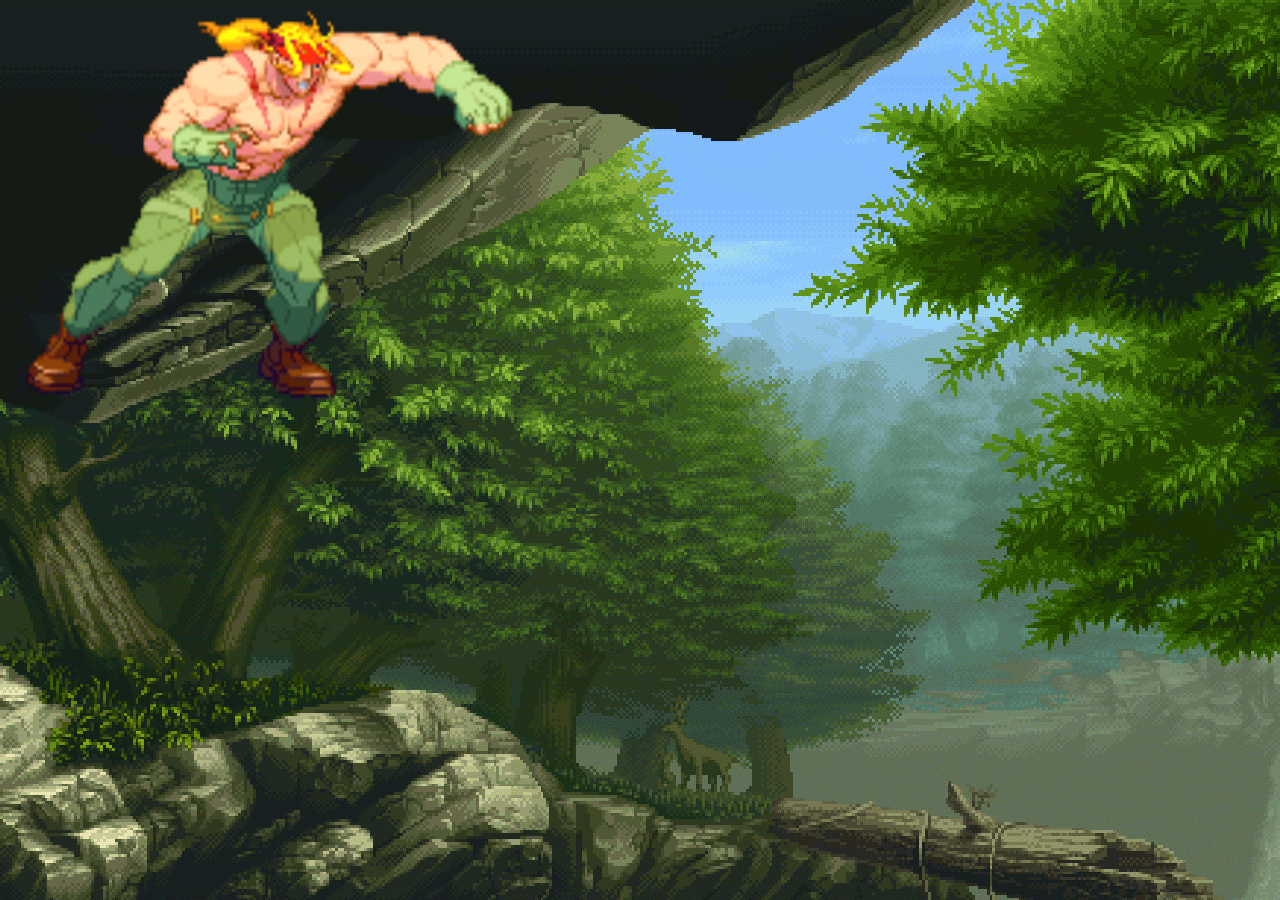
<file: version3/test.html>
<!DOCTYPE html>
<html>
<head>
		<link rel="stylesheet" href="index.css"/>
		<link rel="stylesheet" href="alex_stylesheet.css"/>
</head>
<body>
	<div  id="alex" class="alex_punchtwo_main alex_punchtwo_first"></div>
</body>
</html>
</file>
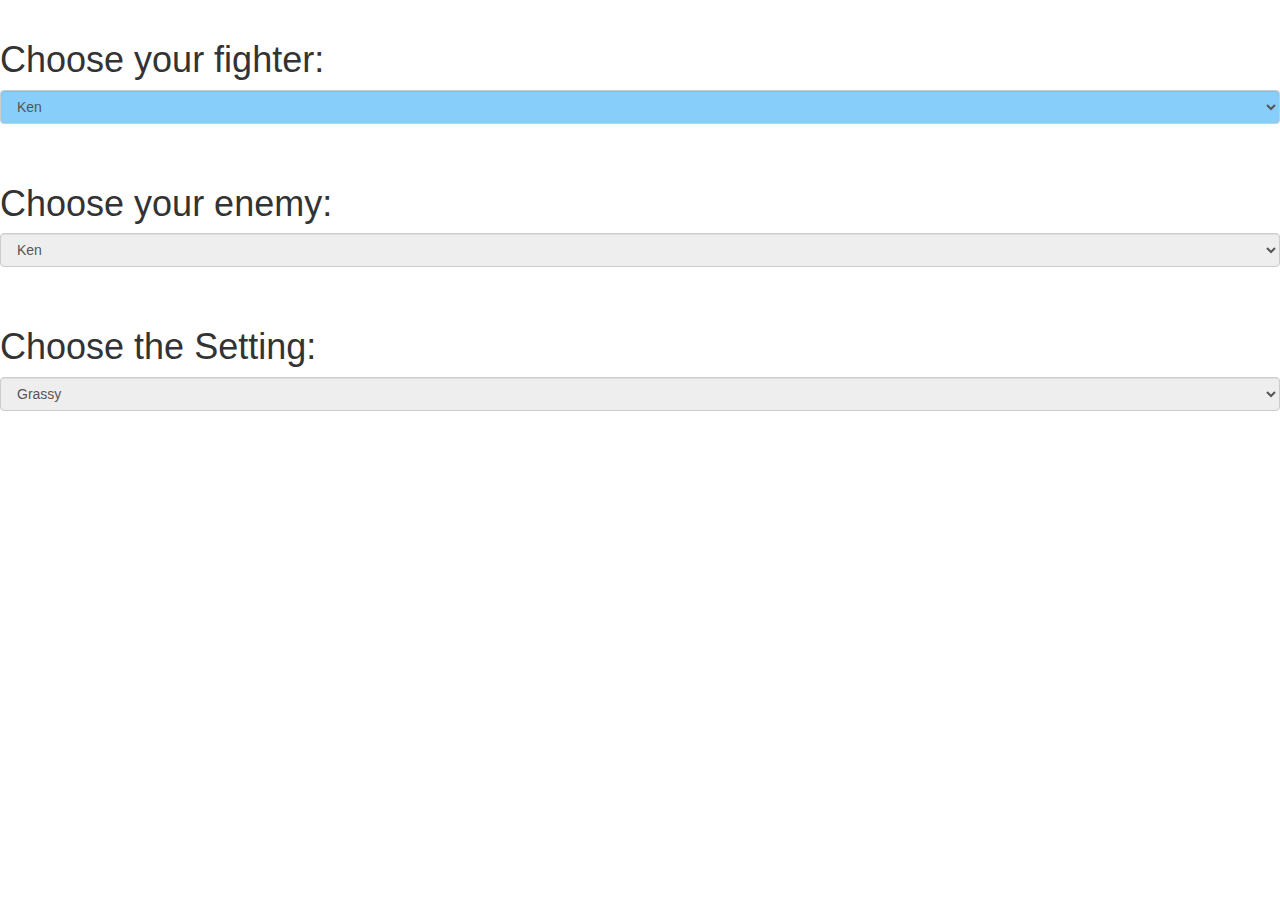
<file: version3/scripts/test2.html>
<!DOCTYPE html>
<html>
<head>
	<link rel="stylesheet" href="https://maxcdn.bootstrapcdn.com/bootstrap/3.3.7/css/bootstrap.min.css"/>
</head>
<body>

	<br/>
	<h1>Choose your fighter:</h1>
	<select class="form-control" style="background:lightskyblue">

	  <option>Ken</option>
	  <option>Alex</option>
	</select>
	<br/>
	<br/>
	<h1>Choose your enemy:</h1>
	<select class="form-control" style="background:#eee">
	  <option>Ken</option>
	  <option>Alex</option>
	</select>

	<br/>
	<br/>
	<h1>Choose the Setting:</h1>
	<select class="form-control" style="background:#eee">
	  <option>Grassy</option>
	  <option>Alex</option>
	</select>

</body>
</html>
</file>
<file: version3/index.css>
body{
	background-image: url('assets/background.png');
	background-repeat: no-repeat;
	overflow: hidden;
}
h1,h2{
	color:white;
}
.enemyhealth{
	position: absolute;
	top: 1px;
	right: 40px;
}
.enemystamina{
	position: absolute;
	top: 60px;
	right: 40px;
}
#ken{
	height: 400px;
	position: absolute;
	background-repeat: no-repeat;
	overflow: visible;
}
#evilken{
	height: 400px;
	position: absolute;
	background-repeat: no-repeat;
	overflow: visible;
}
.ken_breather_main{
	width:300px;
	background-image: url('assets/testbreather.png');
	background-size: 308% 100%;
	background-position: 0% 0%;
}
.ken_breather_first{
	background-position: 48% 0%;
}
.ken_breather_second{
	background-image: url('assets/breatherfinal.png');
	background-position: 101% 0%;
	background-size: 408% 100%;
}
.ken_jump_main{
	width:300px;
	background-image: url('assets/jumpfinal.png');
	background-size: 400% 100%;
	background-position: 0% 0%;
}
.ken_jump_first{
	background-position: 50% 0%;
}
.ken_jump_second{
	background-position: 100% 0%;
}
.ken_crouch_main{
	width:300px;
	background-image: url('assets/jumpfinal.png');
	background-size: 400% 100%;
	background-position: 100% 0%;
}
.ken_punchone_main{
	width: 350px;
	background-image: url('assets/punch1.png');
	background-size: 570% 100%;
	background-position: 100% 0%;
}
.ken_punchone_first{
	background-position: 80% 0%;
}
.ken_punchone_second{
	background-position: 60% 0%;
}
.ken_punchone_third{
	background-position: 30% 0%;
}
.ken_punchone_fourth{
	background-position: 0% 0%;
}
.ken_punchtwo_main{
	width: 300px;
	background-image: url('assets/punch2.png');
	background-size: 300% 100%;
	background-position: 0% 0%;
}
.ken_punchtwo_first{
	background-position: 40% 0%;
}
.ken_punchtwo_second{
	background-position: 100% 0%;
}
.ken_kickone_main{
	width: 300px;
	background-image: url('assets/kick1.png');
	background-size: 300% 100%;
	background-position: 110% 0%;
}
.ken_kickone_first{
	background-position: 60% 0%;
}
.ken_kickone_second{
	background-position: 0% 0%;
}
.ken_kicktwo_main{
	width: 300px;
	background-image: url('assets/kick2.png');
	background-size: 450% 100%;
	background-position: -5% 0%;
}
.ken_kicktwo_first{
	background-position: 20% 0%;
}
.ken_kicktwo_second{
	background-size: 360% 100%;
	background-position: 60% 0%;
}
.ken_kicktwo_third{
	background-position: 100% 0%;
}
.ken_hadoken_main{
	width: 400px;
	background-image: url('assets/testfireball.png');
	background-size: 720% 130%;
	background-position: -4% 0%;
}
.ken_hadoken_first{
	width: 750px;
	background-size: 500% 130%;
	background-position: 16% 0%;
}
.ken_hadoken_second{
	background-image: url('assets/tes.png');
	width: 1700px;
	background-size: 85% 130%;
	background-position: 100% 0%;
}
.topdog{
	z-index: 4;
}
.dmg{
	font-family: font-family: 'Alfa Slab One', cursive;
	color: gold;
	font-size: 4em;
}
</file>
<file: version3/alex_stylesheet.css>
#alex{
	height: 400px;
	position: absolute;
	background-repeat: no-repeat;
	overflow: visible;

}
#evilalex{
	height: 400px;
	position: absolute;
	background-repeat: no-repeat;
	overflow: visible;
}
.alex_breather_main{
	width:300px;
	background-image: url('assets/alex_breather_main.png');
	background-size: 400% 100%;
	background-position: 0% 0%;
}
.alex_breather_first{
	background-position: 50% 0%;
}
.alex_breather_first{
	background-position: 100% 0%;
}
.alex_jump_main{
	background-image: url('assets/alex_jump_main.png');
	width:300px;
	background-size: 400% 100%;
	background-position: 0% 0%;
}
.alex_jump_first{
	background-position: 50% 0%;
}
.alex_jump_second{
	background-position: 100% 0%;
}
.alex_punchone_main{
	background-image: url('assets/alex_punchone_main.png');
	width:470px;
	background-size: 400% 100%;
	background-position: -3% 0%;
}
.alex_punchone_first{
	width:460px;
	background-size: 570% 100%;
	background-position: 26% 0%;
}
.alex_punchone_second{
	background-position: 53% 0%;
}
.alex_punchone_third{
	background-position: 83% 0%;
}
.alex_punchone_fourth{
	background-position: 107% 0%;
}
.alex_punchtwo_main{
	background-image: url('assets/alex_punchtwo_main.png');
	width:410px;
	background-size: 400% 100%;
	background-position: 0% 0%;
}
.alex_punchtwo_first{
	width:510px;
	background-position: 50% 0%;
	background-size: 360% 100%;
}
.alex_punchtwo_second{
	background-position: 105% 0%;
}
.alex_kickone_main{
	background-image: url('assets/alex_kickone_main.png');
	width:300px;
	background-size: 330% 100%;
	background-position: 0% 0%;
}
.alex_kickone_first{
	background-position: 50% 0%;
}
.alex_kickone_second{
	background-position: 100% 0%;
}
.alex_kicktwo_main{
	background-image: url('assets/alex_kicktwo_main.png');
	width:300px;
	background-size: 600% 100%;
	background-position: -5% 0%;
}
.alex_kicktwo_first{
	background-position: 26% 0%;
}
.alex_kicktwo_second{
	background-position: 56% 0%;
}
.alex_kicktwo_third{
	width:500px;
	background-size: 370% 100%;
	background-position: 101% 0%;
}
.topdog{
	z-index: 4;
}
</file>
